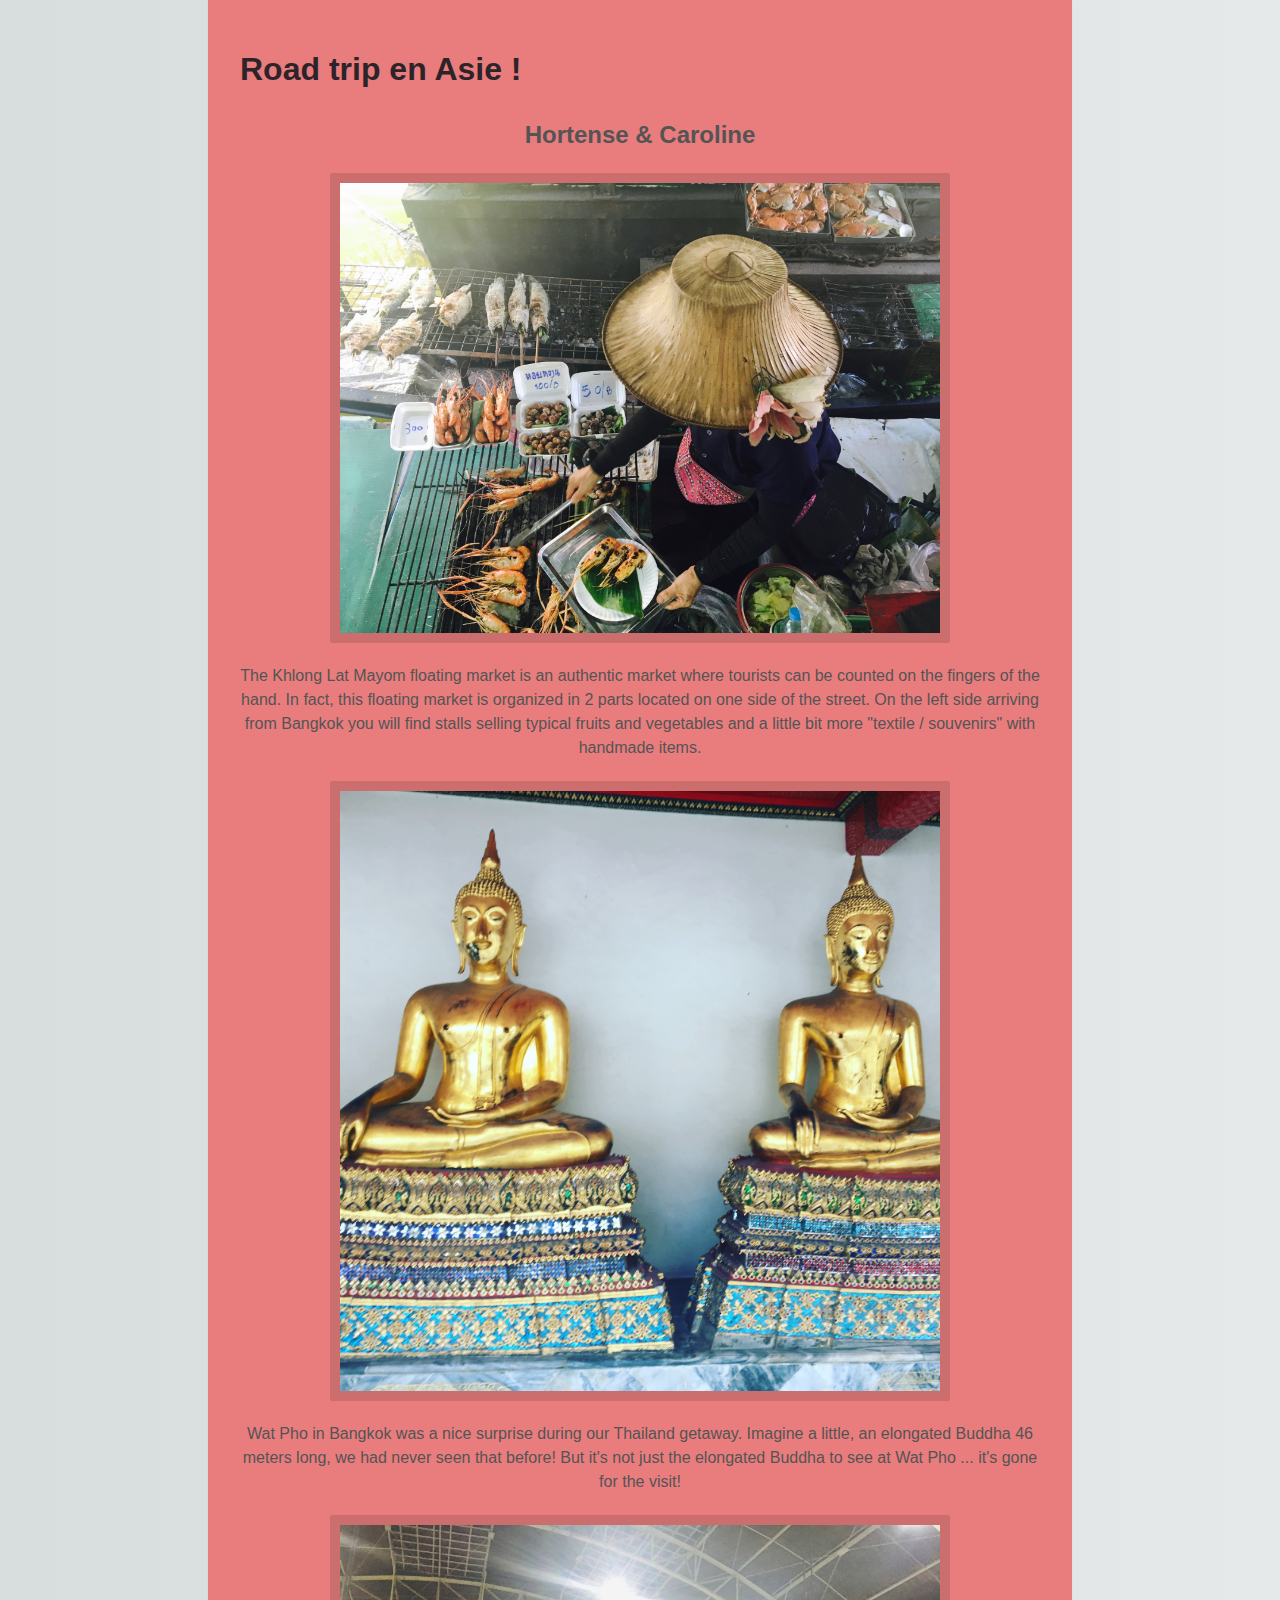
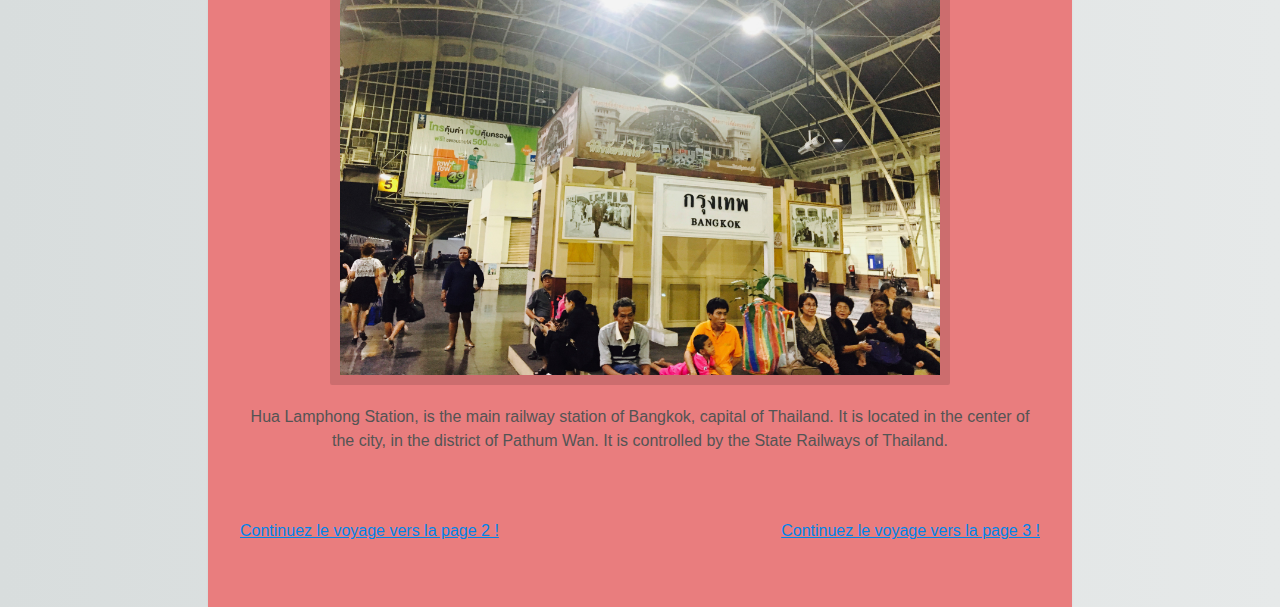
<file: index.html>
<!DOCTYPE html>
<html> 
    
    <head>
        <meta charset="utf-8">
        <title>Road trip !</title>
        <link rel="stylesheet" href="main.css">
    </head>
    <body>  
       
        <h1>Road trip en Asie !</h1>
        <h2 style="text-align: center">Hortense & Caroline </h2>
        
        <a href="IMG_2212.jpg">
            <img src="IMG_2212.jpg" alt="Marché flottant" />
        </a>
        <p>
           The Khlong Lat Mayom floating market is an authentic market where tourists can be counted on the fingers of the hand. In fact, this floating market is organized in 2 parts located on one side of the street. On the left side arriving from Bangkok you will find stalls selling typical fruits and vegetables and a little bit more "textile / souvenirs" with handmade items.
        </p>
       
            <a href="IMG_2243.jpg">
            <img src="IMG_2243.jpg" alt="Koh Tao" />
        </a>
        <p>
           Wat Pho in Bangkok was a nice surprise during our Thailand getaway. Imagine a little, an elongated Buddha 46 meters long, we had never seen that before! But it's not just the elongated Buddha to see at Wat Pho ... it's gone for the visit!
        </p>
       
            <a href="IMG_2257.jpg">
            <img src="IMG_2257.jpg" alt="Bangkok Train Station" />
        </a>
        <p>
          Hua Lamphong Station, is the main railway station of Bangkok, capital of Thailand. It is located in the center of the city, in the district of Pathum Wan. It is controlled by the State Railways of Thailand.
        </p>
       
        <div style="padding-top: 50px">
            <a href=./page2.html>Continuez le voyage vers la page 2 !</a>
            <a style="float: right" href=./page3.html>Continuez le voyage vers la page 3 !</a>
        </div>
        
        <div id="div_horloge"></div>
 


    </body>
</html>
</file>
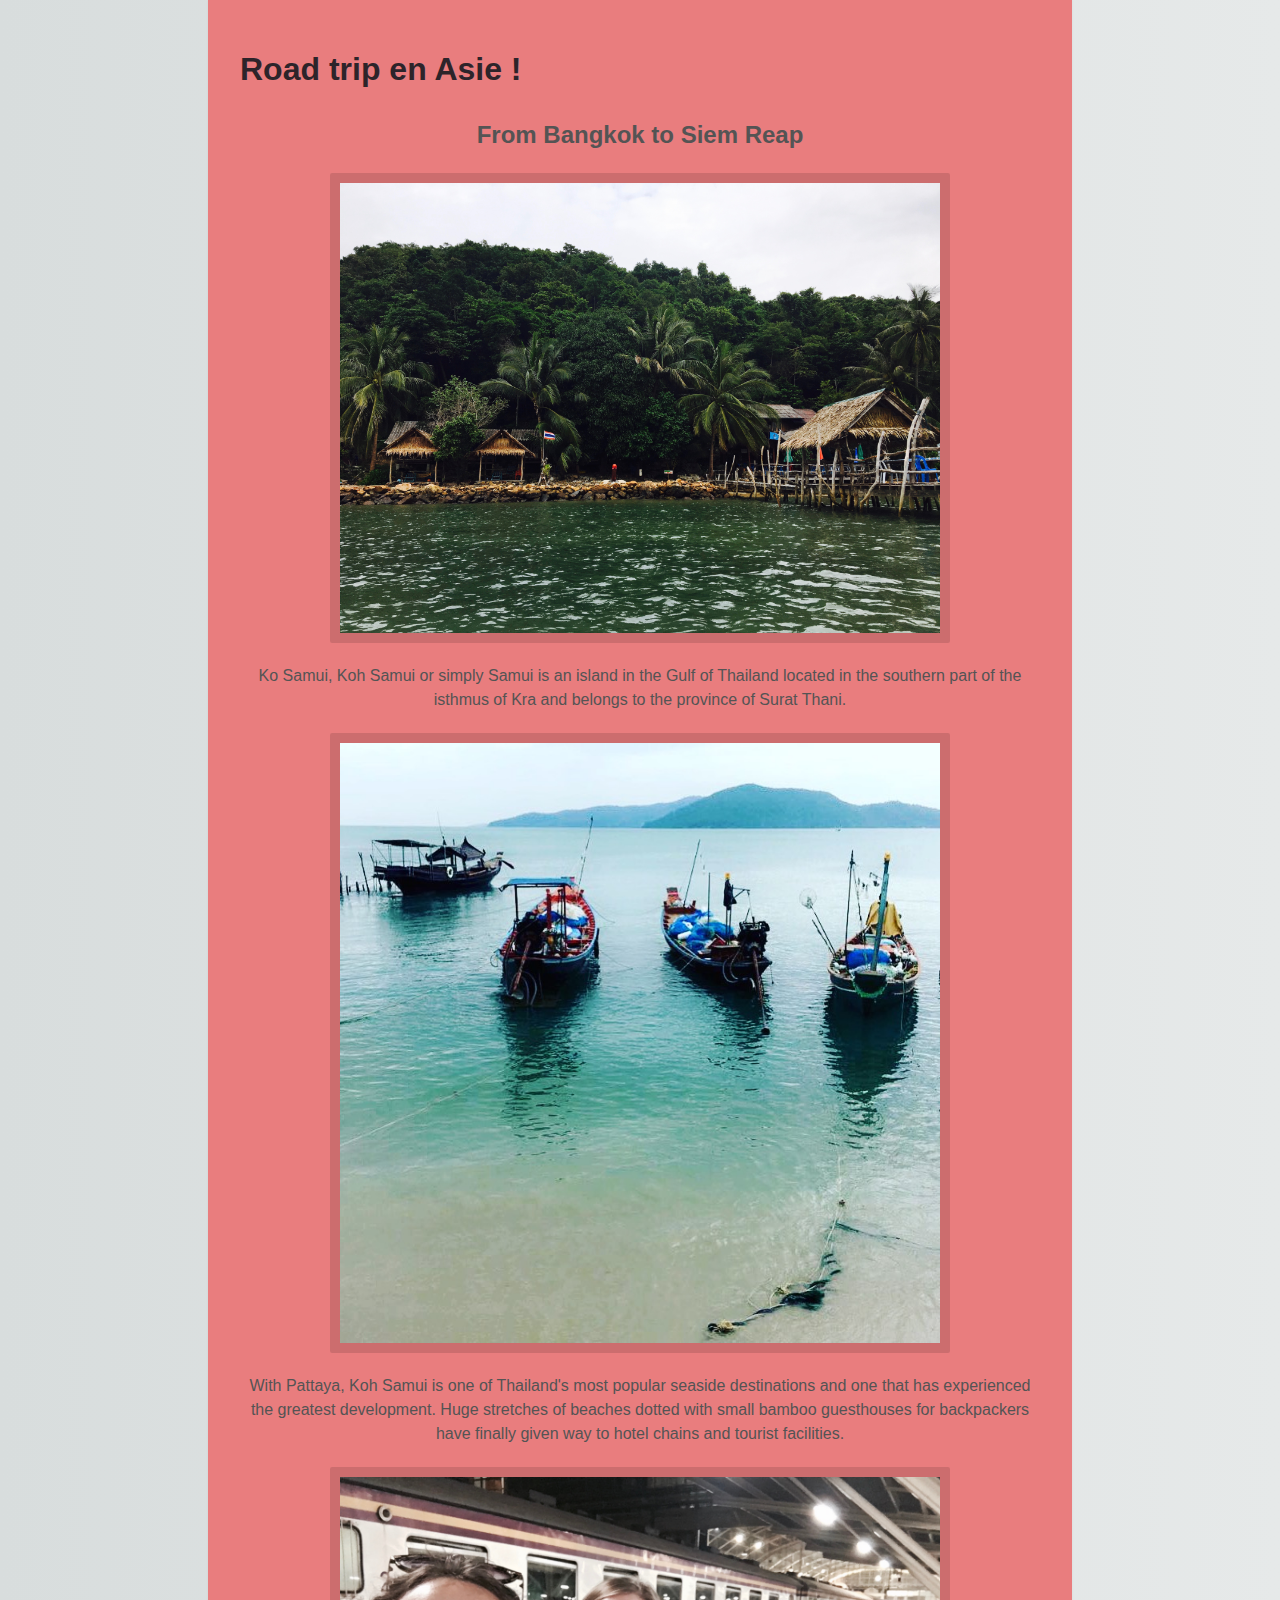
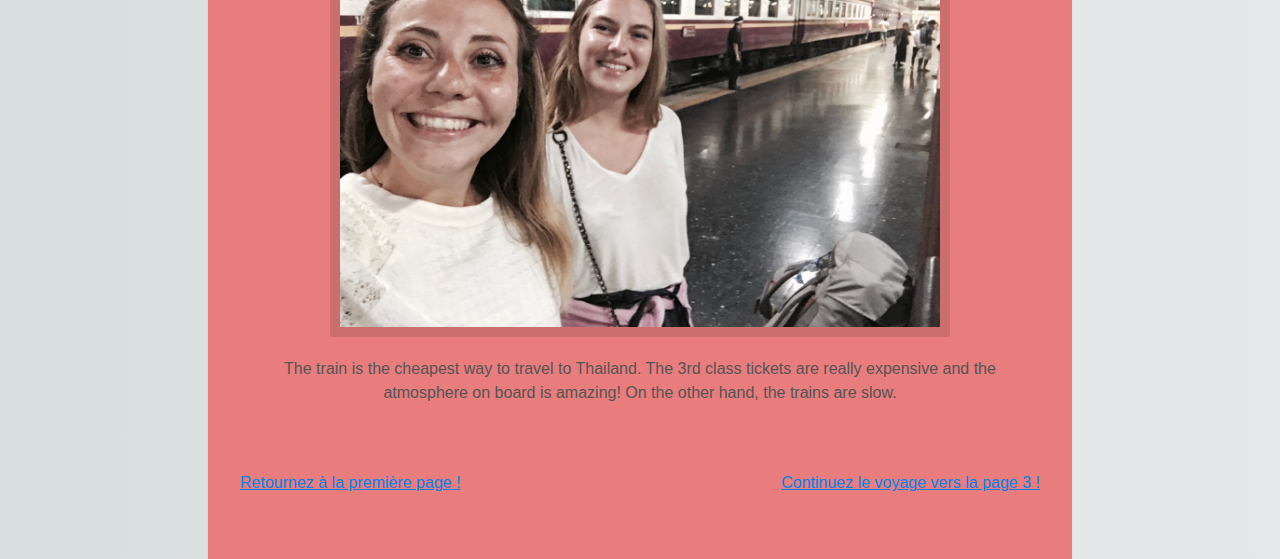
<file: page2.html>
<!DOCTYPE html>
<html>
    
    <head>
        <meta charset="utf-8">
        <title>Road trip !</title>
        <link rel="stylesheet" href="main.css">
    </head>
    <body>  
        
        <h1>Road trip en Asie !</h1>
        <h2 style="text-align: center">From Bangkok to Siem Reap</h2>
        
        <a href="IMG_2478.jpg">
            <img src="IMG_2478.jpg" alt="Koh Samui" />
        </a>
        <p>
            Ko Samui, Koh Samui or simply Samui is an island in the Gulf of Thailand located in the southern part of the isthmus of Kra and belongs to the province of Surat Thani.
        </p>
       
            <a href="IMG_2546.jpg">
            <img src="IMG_2546.jpg" alt="Koh Samui boat" />
        </a>
        <p>
With Pattaya, Koh Samui is one of Thailand's most popular seaside destinations and one that has experienced the greatest development. Huge stretches of beaches dotted with small bamboo guesthouses for backpackers have finally given way to hotel chains and tourist facilities.
        </p>
       
            <a href="IMG_2568.jpg">
            <img src="IMG_2568.jpg" alt="Sihanoukville train station" />
        </a>
        <p>
The train is the cheapest way to travel to Thailand. The 3rd class tickets are really expensive and the atmosphere on board is amazing! On the other hand, the trains are slow.  
            
        </p>
       
        <div style="padding-top: 50px">
            <a href=./index.html>Retournez à la première page !</a>
            <a style="float: right" href=./page3.html>Continuez le voyage vers la page 3 !</a>
        </div>
        
    </body>
</html>
</file>
<file: main.css>
html{

    background: #e6e9e9;
    background-image: linear-gradient(270deg, rgb(230, 233, 233) 0%, rgb(216, 221, 221) 100%);
    -webkit-font-smoothing: antialiased;
}

body {
    background: #E97D7E;
    box-shadow: 0 0 2px rgba(0, 0, 0, 0.06);
    color: #545454;
    font-family: "Helvetica Neue", Helvetica, Arial, sans-serif;
    font-size: 16px;
    line-height: 1.5;
    margin: 0 auto;
    max-width: 800px;
    padding: 2em 2em 4em;
	
	
	
}h1 {
	color:#2D242A ;
	font-weight: 900;
	line-height: 1;
}

}
 h2, h3, h4, h5, h6 {
    color: #E0D570;
    font-weight: 300;
    line-height: 1.3;
	 
}

h2 {
    margin-top: 1.3em;
}

a {
    color: #0083e8;
}

b, strong {
    font-weight: 600;
}

p {
    text-align: center;
}

samp {
    display: none;
}

img {
    animation: colorize 2s cubic-bezier(0, 0, .78, .36) 1;
    background: transparent;
    border: 10px solid rgba(0, 0, 0, 0.12);
    border-radius: 2px;
    display: block;
    margin: 1.3em auto;
    max-width: 75%;
}

@keyframes colorize {
    0% {
        -webkit-filter: grayscale(100%);
        filter: grayscale(100%);
    }
    100% {
        -webkit-filter: grayscale(0%);
        filter: grayscale(0%);
    }
}
</file>
